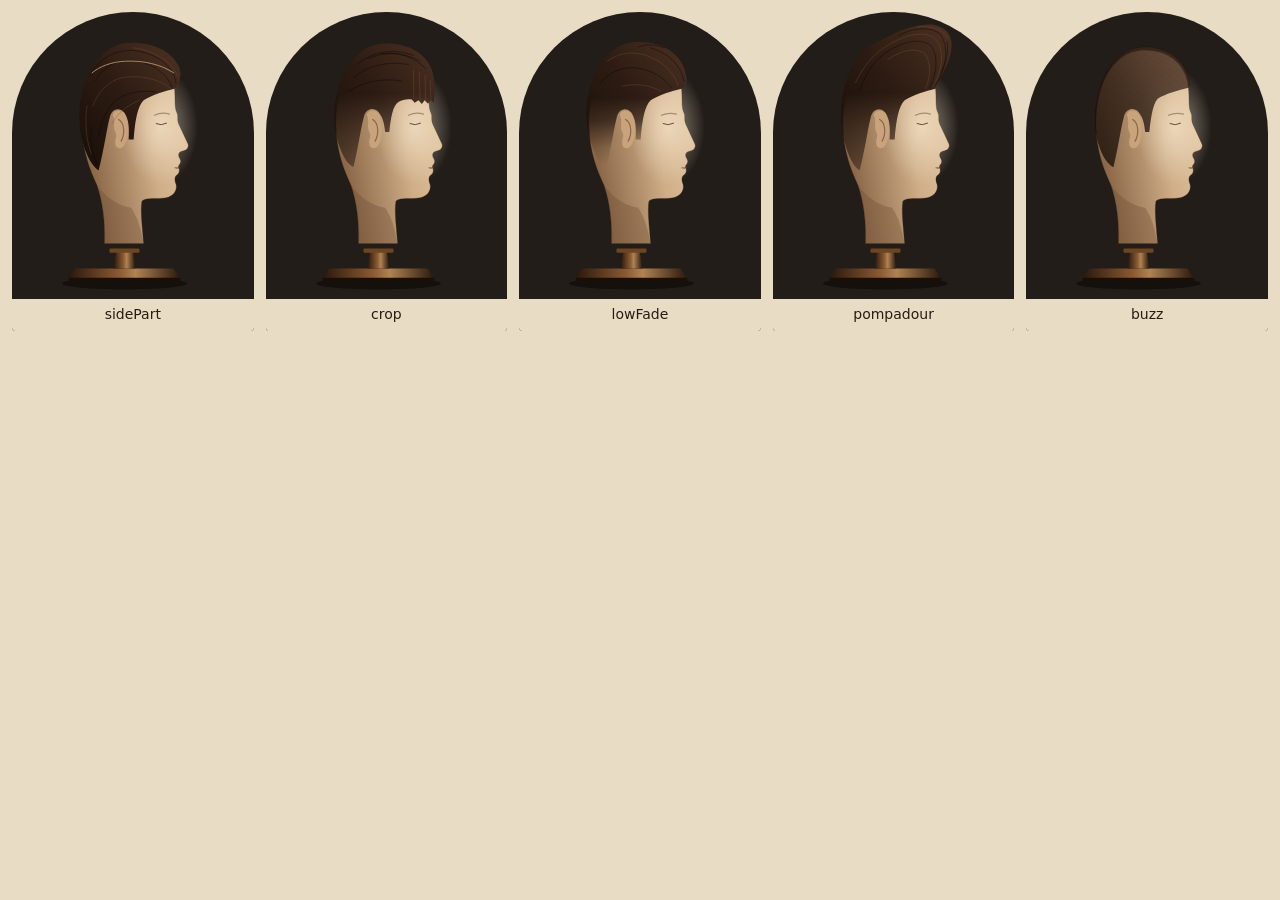
<file: tools/hair-sheet.html>
<!doctype html>
<html lang="sr-Latn">
<head>
<meta charset="utf-8">
<title>Tabla frizura — pregled svih stilova (dev)</title>
<style>
  body { margin: 0; background: #e8dcc4; font: 14px/1.4 system-ui, sans-serif; color: #2a1a10; }
  .grid { display: grid; grid-template-columns: repeat(5, 1fr); gap: 12px; padding: 12px; }
  figure { margin: 0; background: #231d19; border-radius: 200px 200px 6px 6px; overflow: hidden; }
  figcaption { background: #e8dcc4; padding: 6px 0; text-align: center; }
  svg { display: block; width: 100%; height: auto; }
</style>
</head>
<body>
<!-- Dev alat: sve frizure jedna do druge, isti model/ugao/svetlo. Otvoriti: /tools/hair-sheet.html -->
<div class="grid" id="g"></div>
<script type="module">
  import { HEAD_VB, hairDefs, hairGroup, mannequin, STYLE_KEYS } from '../js/art/hair-art.js';
  document.getElementById('g').innerHTML = STYLE_KEYS.map((k, i) => `
    <figure><svg viewBox="${HEAD_VB}">${i === 0 ? hairDefs : ''}${mannequin.replace('<g class="hair-slot"></g>', hairGroup(k))}</svg><figcaption>${k}</figcaption></figure>`).join('');
</script>
</body>
</html>
</file>
